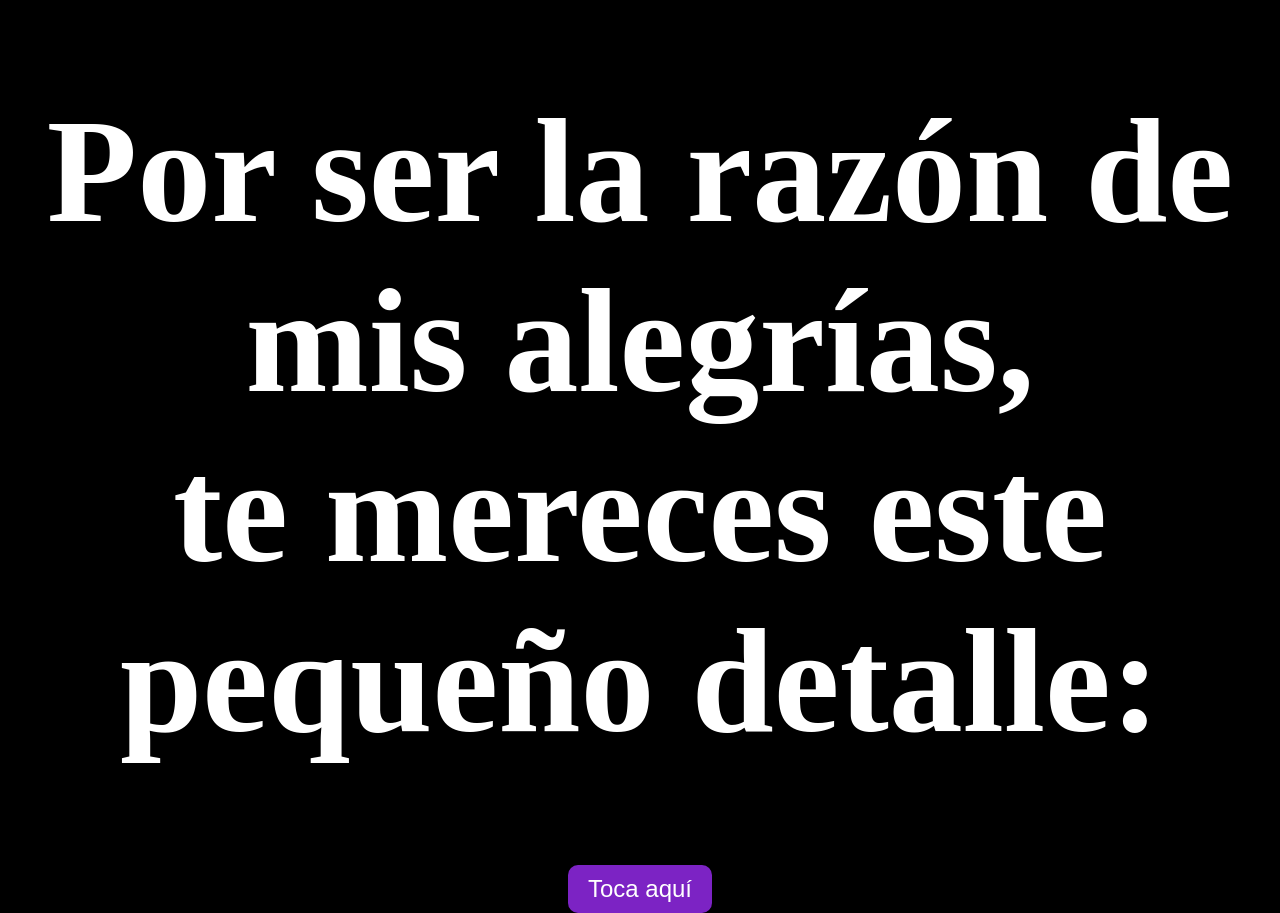
<file: Index.html>
<!DOCTYPE html>
<html lang="es">
<head>
    <meta charset="UTF-8">
    <meta name="viewport" content="width=device-width, initial-scale=1.0">
    <title>Para Mi Princesita</title>
    <link rel="stylesheet" href="Css/inicio.css">
</head>
<body>
    <h1>Por ser la razón de mis alegrías,<br>te mereces este pequeño detalle:</h1>
    <a href="Flores/flower.html"><button>Toca aquí</button></a>
</body>
</html>
</file>
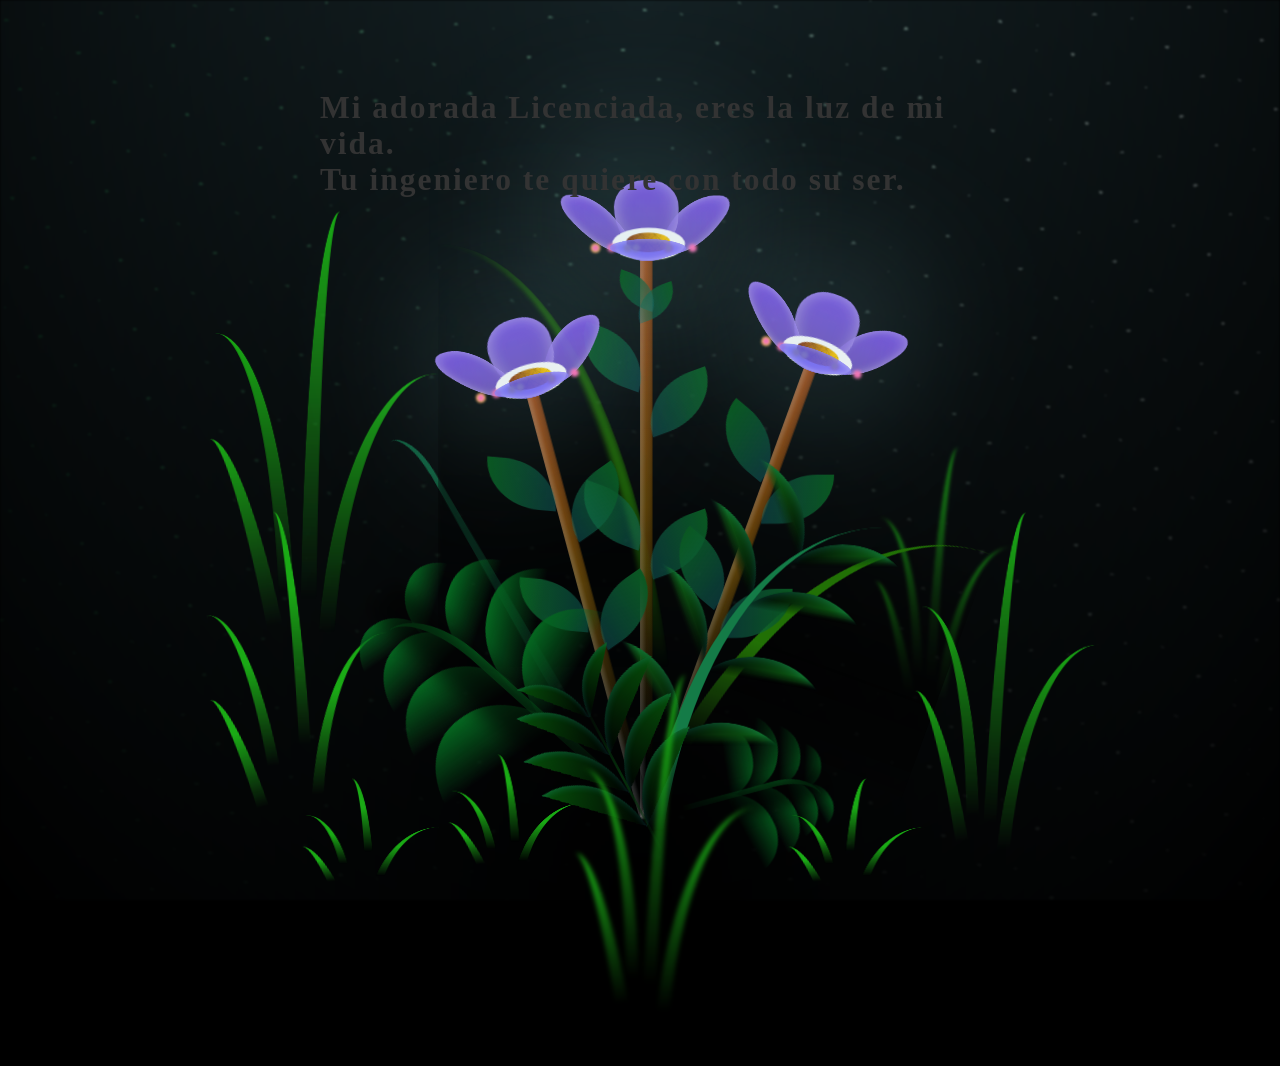
<file: Flores/flower.html>
<!DOCTYPE html>
<html lang="en">
<head>
    <meta charset="UTF-8">
    <meta name="viewport" content="width=device-width, initial-scale=1.0">
    <link rel="stylesheet" href="main.css">
    <title>Floresitas</title>
</head>
<body class="container">
    <div class="night"></div>
    <div class="flowers">
      <div class="flower flower--1">
        <div class="flower__leafs flower__leafs--1">
          <div class="flower__leaf flower__leaf--1"></div>
          <div class="flower__leaf flower__leaf--2"></div>
          <div class="flower__leaf flower__leaf--3"></div>
          <div class="flower__leaf flower__leaf--4"></div>
          <div class="flower__white-circle"></div>
  
          <div class="flower__light flower__light--1"></div>
          <div class="flower__light flower__light--2"></div>
          <div class="flower__light flower__light--3"></div>
          <div class="flower__light flower__light--4"></div>
          <div class="flower__light flower__light--5"></div>
          <div class="flower__light flower__light--6"></div>
          <div class="flower__light flower__light--7"></div>
          <div class="flower__light flower__light--8"></div>
  
        </div>
        <div class="flower__line">
          <div class="flower__line__leaf flower__line__leaf--1"></div>
          <div class="flower__line__leaf flower__line__leaf--2"></div>
          <div class="flower__line__leaf flower__line__leaf--3"></div>
          <div class="flower__line__leaf flower__line__leaf--4"></div>
          <div class="flower__line__leaf flower__line__leaf--5"></div>
          <div class="flower__line__leaf flower__line__leaf--6"></div>
        </div>
      </div>
  
      <div class="flower flower--2">
        <div class="flower__leafs flower__leafs--2">
          <div class="flower__leaf flower__leaf--1"></div>
          <div class="flower__leaf flower__leaf--2"></div>
          <div class="flower__leaf flower__leaf--3"></div>
          <div class="flower__leaf flower__leaf--4"></div>
          <div class="flower__white-circle"></div>
  
          <div class="flower__light flower__light--1"></div>
          <div class="flower__light flower__light--2"></div>
          <div class="flower__light flower__light--3"></div>
          <div class="flower__light flower__light--4"></div>
          <div class="flower__light flower__light--5"></div>
          <div class="flower__light flower__light--6"></div>
          <div class="flower__light flower__light--7"></div>
          <div class="flower__light flower__light--8"></div>
  
        </div>
        <div class="flower__line">
          <div class="flower__line__leaf flower__line__leaf--1"></div>
          <div class="flower__line__leaf flower__line__leaf--2"></div>
          <div class="flower__line__leaf flower__line__leaf--3"></div>
          <div class="flower__line__leaf flower__line__leaf--4"></div>
        </div>
      </div>
  
      <div class="flower flower--3">
        <div class="flower__leafs flower__leafs--3">
          <div class="flower__leaf flower__leaf--1"></div>
          <div class="flower__leaf flower__leaf--2"></div>
          <div class="flower__leaf flower__leaf--3"></div>
          <div class="flower__leaf flower__leaf--4"></div>
          <div class="flower__white-circle"></div>
  
          <div class="flower__light flower__light--1"></div>
          <div class="flower__light flower__light--2"></div>
          <div class="flower__light flower__light--3"></div>
          <div class="flower__light flower__light--4"></div>
          <div class="flower__light flower__light--5"></div>
          <div class="flower__light flower__light--6"></div>
          <div class="flower__light flower__light--7"></div>
          <div class="flower__light flower__light--8"></div>
  
        </div>
        <div class="flower__line">
          <div class="flower__line__leaf flower__line__leaf--1"></div>
          <div class="flower__line__leaf flower__line__leaf--2"></div>
          <div class="flower__line__leaf flower__line__leaf--3"></div>
          <div class="flower__line__leaf flower__line__leaf--4"></div>
        </div>
      </div>
  
      <div class="grow-ans" style="--d:1.2s">
        <div class="flower__g-long">
          <div class="flower__g-long__top"></div>
          <div class="flower__g-long__bottom"></div>
        </div>
      </div>
  
      <div class="growing-grass">
        <div class="flower__grass flower__grass--1">
          <div class="flower__grass--top"></div>
          <div class="flower__grass--bottom"></div>
          <div class="flower__grass__leaf flower__grass__leaf--1"></div>
          <div class="flower__grass__leaf flower__grass__leaf--2"></div>
          <div class="flower__grass__leaf flower__grass__leaf--3"></div>
          <div class="flower__grass__leaf flower__grass__leaf--4"></div>
          <div class="flower__grass__leaf flower__grass__leaf--5"></div>
          <div class="flower__grass__leaf flower__grass__leaf--6"></div>
          <div class="flower__grass__leaf flower__grass__leaf--7"></div>
          <div class="flower__grass__leaf flower__grass__leaf--8"></div>
          <div class="flower__grass__overlay"></div>
        </div>
      </div>
  
      <div class="growing-grass">
        <div class="flower__grass flower__grass--2">
          <div class="flower__grass--top"></div>
          <div class="flower__grass--bottom"></div>
          <div class="flower__grass__leaf flower__grass__leaf--1"></div>
          <div class="flower__grass__leaf flower__grass__leaf--2"></div>
          <div class="flower__grass__leaf flower__grass__leaf--3"></div>
          <div class="flower__grass__leaf flower__grass__leaf--4"></div>
          <div class="flower__grass__leaf flower__grass__leaf--5"></div>
          <div class="flower__grass__leaf flower__grass__leaf--6"></div>
          <div class="flower__grass__leaf flower__grass__leaf--7"></div>
          <div class="flower__grass__leaf flower__grass__leaf--8"></div>
          <div class="flower__grass__overlay"></div>
        </div>
      </div>
  
      <div class="grow-ans" style="--d:2.4s">
        <div class="flower__g-right flower__g-right--1">
          <div class="leaf"></div>
        </div>
      </div>
  
      <div class="grow-ans" style="--d:2.8s">
        <div class="flower__g-right flower__g-right--2">
          <div class="leaf"></div>
        </div>
      </div>
  
      <div class="grow-ans" style="--d:2.8s">
        <div class="flower__g-front">
          <div class="flower__g-front__leaf-wrapper flower__g-front__leaf-wrapper--1">
            <div class="flower__g-front__leaf"></div>
          </div>
          <div class="flower__g-front__leaf-wrapper flower__g-front__leaf-wrapper--2">
            <div class="flower__g-front__leaf"></div>
          </div>
          <div class="flower__g-front__leaf-wrapper flower__g-front__leaf-wrapper--3">
            <div class="flower__g-front__leaf"></div>
          </div>
          <div class="flower__g-front__leaf-wrapper flower__g-front__leaf-wrapper--4">
            <div class="flower__g-front__leaf"></div>
          </div>
          <div class="flower__g-front__leaf-wrapper flower__g-front__leaf-wrapper--5">
            <div class="flower__g-front__leaf"></div>
          </div>
          <div class="flower__g-front__leaf-wrapper flower__g-front__leaf-wrapper--6">
            <div class="flower__g-front__leaf"></div>
          </div>
          <div class="flower__g-front__leaf-wrapper flower__g-front__leaf-wrapper--7">
            <div class="flower__g-front__leaf"></div>
          </div>
          <div class="flower__g-front__leaf-wrapper flower__g-front__leaf-wrapper--8">
            <div class="flower__g-front__leaf"></div>
          </div>
          <div class="flower__g-front__line"></div>
        </div>
      </div>
  
      <div class="grow-ans" style="--d:3.2s">
        <div class="flower__g-fr">
          <div class="leaf"></div>
          <div class="flower__g-fr__leaf flower__g-fr__leaf--1"></div>
          <div class="flower__g-fr__leaf flower__g-fr__leaf--2"></div>
          <div class="flower__g-fr__leaf flower__g-fr__leaf--3"></div>
          <div class="flower__g-fr__leaf flower__g-fr__leaf--4"></div>
          <div class="flower__g-fr__leaf flower__g-fr__leaf--5"></div>
          <div class="flower__g-fr__leaf flower__g-fr__leaf--6"></div>
          <div class="flower__g-fr__leaf flower__g-fr__leaf--7"></div>
          <div class="flower__g-fr__leaf flower__g-fr__leaf--8"></div>
        </div>
      </div>
  
      <div class="long-g long-g--0">
        <div class="grow-ans" style="--d:3s">
          <div class="leaf leaf--0"></div>
        </div>
        <div class="grow-ans" style="--d:2.2s">
          <div class="leaf leaf--1"></div>
        </div>
        <div class="grow-ans" style="--d:3.4s">
          <div class="leaf leaf--2"></div>
        </div>
        <div class="grow-ans" style="--d:3.6s">
          <div class="leaf leaf--3"></div>
        </div>
      </div>
  
      <div class="long-g long-g--1">
        <div class="grow-ans" style="--d:3.6s">
          <div class="leaf leaf--0"></div>
        </div>
        <div class="grow-ans" style="--d:3.8s">
          <div class="leaf leaf--1"></div>
        </div>
        <div class="grow-ans" style="--d:4s">
          <div class="leaf leaf--2"></div>
        </div>
        <div class="grow-ans" style="--d:4.2s">
          <div class="leaf leaf--3"></div>
        </div>
      </div>
  
      <div class="long-g long-g--2">
        <div class="grow-ans" style="--d:4s">
          <div class="leaf leaf--0"></div>
        </div>
        <div class="grow-ans" style="--d:4.2s">
          <div class="leaf leaf--1"></div>
        </div>
        <div class="grow-ans" style="--d:4.4s">
          <div class="leaf leaf--2"></div>
        </div>
        <div class="grow-ans" style="--d:4.6s">
          <div class="leaf leaf--3"></div>
        </div>
      </div>
  
      <div class="long-g long-g--3">
        <div class="grow-ans" style="--d:4s">
          <div class="leaf leaf--0"></div>
        </div>
        <div class="grow-ans" style="--d:4.2s">
          <div class="leaf leaf--1"></div>
        </div>
        <div class="grow-ans" style="--d:3s">
          <div class="leaf leaf--2"></div>
        </div>
        <div class="grow-ans" style="--d:3.6s">
          <div class="leaf leaf--3"></div>
        </div>
      </div>
  
      <div class="long-g long-g--4">
        <div class="grow-ans" style="--d:4s">
          <div class="leaf leaf--0"></div>
        </div>
        <div class="grow-ans" style="--d:4.2s">
          <div class="leaf leaf--1"></div>
        </div>
        <div class="grow-ans" style="--d:3s">
          <div class="leaf leaf--2"></div>
        </div>
        <div class="grow-ans" style="--d:3.6s">
          <div class="leaf leaf--3"></div>
        </div>
      </div>
  
      <div class="long-g long-g--5">
        <div class="grow-ans" style="--d:4s">
          <div class="leaf leaf--0"></div>
        </div>
        <div class="grow-ans" style="--d:4.2s">
          <div class="leaf leaf--1"></div>
        </div>
        <div class="grow-ans" style="--d:3s">
          <div class="leaf leaf--2"></div>
        </div>
        <div class="grow-ans" style="--d:3.6s">
          <div class="leaf leaf--3"></div>
        </div>
      </div>
  
      <div class="long-g long-g--6">
        <div class="grow-ans" style="--d:4.2s">
          <div class="leaf leaf--0"></div>
        </div>
        <div class="grow-ans" style="--d:4.4s">
          <div class="leaf leaf--1"></div>
        </div>
        <div class="grow-ans" style="--d:4.6s">
          <div class="leaf leaf--2"></div>
        </div>
        <div class="grow-ans" style="--d:4.8s">
          <div class="leaf leaf--3"></div>
        </div>
      </div>
  
      <div class="long-g long-g--7">
        <div class="grow-ans" style="--d:3s">
          <div class="leaf leaf--0"></div>
        </div>
        <div class="grow-ans" style="--d:3.2s">
          <div class="leaf leaf--1"></div>
        </div>
        <div class="grow-ans" style="--d:3.5s">
          <div class="leaf leaf--2"></div>
        </div>
        <div class="grow-ans" style="--d:3.6s">
          <div class="leaf leaf--3"></div>
        </div>
      </div>
    </div>
    <div class="texto-animated">Mi adorada Licenciada, eres la luz de mi vida. <br>   Tu ingeniero te quiere con todo su ser.</div>

    <script src="main.js"></script>
  </body>
</html>
</file>
<file: Css/inicio.css>
body {
    background-color: black;
    display: flex;
    flex-direction: column;
    align-items: center;
    justify-content: center;
    height: 100vh;
    margin: 0;
    width: 100%;
}

h1 {
    color: white;
    font-size: 148px;
    text-align: center;
}

button {
    background-color: rgb(124, 35, 196);
    color: white;
    border: none;
    border-radius: 10px;
    padding: 10px 20px;
    font-size: 24px;
    cursor: pointer;
}
</file>
<file: Flores/main.css>
*,
*::after,
*::before {
  padding: 0;
  margin: 0;
  box-sizing: border-box;
}

:root {
  --dark-color: #000;
}

body {
  display: flex;
  align-items: flex-end;
  justify-content: center;
  min-height: 100vh;
  background-color: var(--dark-color);
  overflow: hidden;
  perspective: 1000px;
}

.night {
  position: fixed;
  left: 50%;
  top: 0;
  transform: translateX(-50%);
  width: 100%;
  height: 100%;
  filter: blur(0.1vmin);
  background-image: radial-gradient(ellipse at top, transparent 0%, var(--dark-color)), radial-gradient(ellipse at bottom, var(--dark-color), rgba(145, 233, 255, 0.2)), repeating-linear-gradient(220deg, rgb(0, 0, 0) 0px, rgb(0, 0, 0) 19px, transparent 19px, transparent 22px), repeating-linear-gradient(189deg, rgb(0, 0, 0) 0px, rgb(0, 0, 0) 19px, transparent 19px, transparent 22px), repeating-linear-gradient(148deg, rgb(0, 0, 0) 0px, rgb(0, 0, 0) 19px, transparent 19px, transparent 22px), linear-gradient(90deg, rgb(7, 107, 42), rgb(240, 240, 240));
}

.flowers {
  position: relative;
  transform: scale(0.9);
}

.flower {
  position: absolute;
  bottom: 10vmin;
  transform-origin: bottom center;
  z-index: 10;
  --fl-speed: 0.3s;
}
.flower--1 {
  -webkit-animation: moving-flower-1 4s linear infinite;
          animation: moving-flower-1 4s linear infinite;
}
.flower--1 .flower__line {
  height: 70vmin;
  -webkit-animation-delay: 0.3s;
          animation-delay: 0.3s;
}
.flower--1 .flower__line__leaf--1 {
  -webkit-animation: blooming-leaf-right var(--fl-speed) 1.6s backwards;
          animation: blooming-leaf-right var(--fl-speed) 1.6s backwards;
}
.flower--1 .flower__line__leaf--2 {
  -webkit-animation: blooming-leaf-right var(--fl-speed) 1.4s backwards;
          animation: blooming-leaf-right var(--fl-speed) 1.4s backwards;
}
.flower--1 .flower__line__leaf--3 {
  -webkit-animation: blooming-leaf-left var(--fl-speed) 1.2s backwards;
          animation: blooming-leaf-left var(--fl-speed) 1.2s backwards;
}
.flower--1 .flower__line__leaf--4 {
  -webkit-animation: blooming-leaf-left var(--fl-speed) 1s backwards;
          animation: blooming-leaf-left var(--fl-speed) 1s backwards;
}
.flower--1 .flower__line__leaf--5 {
  -webkit-animation: blooming-leaf-right var(--fl-speed) 1.8s backwards;
          animation: blooming-leaf-right var(--fl-speed) 1.8s backwards;
}
.flower--1 .flower__line__leaf--6 {
  -webkit-animation: blooming-leaf-left var(--fl-speed) 2s backwards;
          animation: blooming-leaf-left var(--fl-speed) 2s backwards;
}
.flower--2 {
  left: 50%;
  transform: rotate(20deg);
  -webkit-animation: moving-flower-2 4s linear infinite;
          animation: moving-flower-2 4s linear infinite;
}
.flower--2 .flower__line {
  height: 60vmin;
  -webkit-animation-delay: 0.6s;
          animation-delay: 0.6s;
}
.flower--2 .flower__line__leaf--1 {
  -webkit-animation: blooming-leaf-right var(--fl-speed) 1.9s backwards;
          animation: blooming-leaf-right var(--fl-speed) 1.9s backwards;
}
.flower--2 .flower__line__leaf--2 {
  -webkit-animation: blooming-leaf-right var(--fl-speed) 1.7s backwards;
          animation: blooming-leaf-right var(--fl-speed) 1.7s backwards;
}
.flower--2 .flower__line__leaf--3 {
  -webkit-animation: blooming-leaf-left var(--fl-speed) 1.5s backwards;
          animation: blooming-leaf-left var(--fl-speed) 1.5s backwards;
}
.flower--2 .flower__line__leaf--4 {
  -webkit-animation: blooming-leaf-left var(--fl-speed) 1.3s backwards;
          animation: blooming-leaf-left var(--fl-speed) 1.3s backwards;
}
.flower--3 {
  left: 50%;
  transform: rotate(-15deg);
  -webkit-animation: moving-flower-3 4s linear infinite;
          animation: moving-flower-3 4s linear infinite;
}
.flower--3 .flower__line {
  -webkit-animation-delay: 0.9s;
          animation-delay: 0.9s;
}
.flower--3 .flower__line__leaf--1 {
  -webkit-animation: blooming-leaf-right var(--fl-speed) 2.5s backwards;
          animation: blooming-leaf-right var(--fl-speed) 2.5s backwards;
}
.flower--3 .flower__line__leaf--2 {
  -webkit-animation: blooming-leaf-right var(--fl-speed) 2.3s backwards;
          animation: blooming-leaf-right var(--fl-speed) 2.3s backwards;
}
.flower--3 .flower__line__leaf--3 {
  -webkit-animation: blooming-leaf-left var(--fl-speed) 2.1s backwards;
          animation: blooming-leaf-left var(--fl-speed) 2.1s backwards;
}
.flower--3 .flower__line__leaf--4 {
  -webkit-animation: blooming-leaf-left var(--fl-speed) 1.9s backwards;
          animation: blooming-leaf-left var(--fl-speed) 1.9s backwards;
}
.flower__leafs {
  position: relative;
  -webkit-animation: blooming-flower 2s backwards;
          animation: blooming-flower 2s backwards;
}
.flower__leafs--1 {
  -webkit-animation-delay: 1.1s;
          animation-delay: 1.1s;
}
.flower__leafs--2 {
  -webkit-animation-delay: 1.4s;
          animation-delay: 1.4s;
}
.flower__leafs--3 {
  -webkit-animation-delay: 1.7s;
          animation-delay: 1.7s;
}
.flower__leafs::after {
  content: "";
  position: absolute;
  left: 0;
  top: 0;
  transform: translate(-50%, -100%);
  width: 8vmin;
  height: 8vmin;
  background-color: #9ff5ff;
  filter: blur(10vmin);
}
.flower__leaf {
  position: absolute;
  bottom: 0;
  left: 50%;
  width: 8vmin;
  height: 11vmin;
  border-radius: 51% 49% 47% 53%/44% 45% 55% 69%;
  background-color: #512894;
  background-image: linear-gradient(to top, #7458c0, #7c52ee);
  transform-origin: bottom center;
  opacity: 0.9;
  box-shadow: inset 0 0 2vmin rgba(255, 255, 255, 0.5);
}
.flower__leaf--1 {
  transform: translate(-10%, 1%) rotateY(40deg) rotateX(-50deg);
}
.flower__leaf--2 {
  transform: translate(-50%, -4%) rotateX(40deg);
}
.flower__leaf--3 {
  transform: translate(-90%, 0%) rotateY(45deg) rotateX(50deg);
}
.flower__leaf--4 {
  width: 8vmin;
  height: 8vmin;
  transform-origin: bottom left;
  border-radius: 4vmin 10vmin 4vmin 4vmin;
  transform: translate(0%, 18%) rotateX(70deg) rotate(-43deg);
  background-image: linear-gradient(to top, #6252ee, #5552ee);
  z-index: 1;
  opacity: 0.8;
}
.flower__white-circle {
  position: absolute;
  left: -3.5vmin;
  top: -3vmin;
  width: 9vmin;
  height: 4vmin;
  border-radius: 50%;
  background-color: #f0f0f0;
}
.flower__white-circle::after {
  content: "";
  position: absolute;
  left: 50%;
  top: 45%;
  transform: translate(-50%, -50%);
  width: 60%;
  height: 60%;
  border-radius: inherit;
  background-image: repeating-linear-gradient(135deg, rgba(0, 0, 0, 0.03) 0px, rgba(0, 0, 0, 0.03) 1px, transparent 1px, transparent 12px), repeating-linear-gradient(45deg, rgba(0, 0, 0, 0.03) 0px, rgba(0, 0, 0, 0.03) 1px, transparent 1px, transparent 12px), repeating-linear-gradient(67.5deg, rgba(0, 0, 0, 0.03) 0px, rgba(0, 0, 0, 0.03) 1px, transparent 1px, transparent 12px), repeating-linear-gradient(135deg, rgba(0, 0, 0, 0.03) 0px, rgba(0, 0, 0, 0.03) 1px, transparent 1px, transparent 12px), repeating-linear-gradient(45deg, rgba(0, 0, 0, 0.03) 0px, rgba(0, 0, 0, 0.03) 1px, transparent 1px, transparent 12px), repeating-linear-gradient(112.5deg, rgba(0, 0, 0, 0.03) 0px, rgba(0, 0, 0, 0.03) 1px, transparent 1px, transparent 12px), repeating-linear-gradient(112.5deg, rgba(0, 0, 0, 0.03) 0px, rgba(0, 0, 0, 0.03) 1px, transparent 1px, transparent 12px), repeating-linear-gradient(45deg, rgba(0, 0, 0, 0.03) 0px, rgba(0, 0, 0, 0.03) 1px, transparent 1px, transparent 12px), repeating-linear-gradient(22.5deg, rgba(0, 0, 0, 0.03) 0px, rgba(0, 0, 0, 0.03) 1px, transparent 1px, transparent 12px), repeating-linear-gradient(45deg, rgba(0, 0, 0, 0.03) 0px, rgba(0, 0, 0, 0.03) 1px, transparent 1px, transparent 12px), repeating-linear-gradient(22.5deg, rgba(0, 0, 0, 0.03) 0px, rgba(0, 0, 0, 0.03) 1px, transparent 1px, transparent 12px), repeating-linear-gradient(135deg, rgba(0, 0, 0, 0.03) 0px, rgba(0, 0, 0, 0.03) 1px, transparent 1px, transparent 12px), repeating-linear-gradient(157.5deg, rgba(0, 0, 0, 0.03) 0px, rgba(0, 0, 0, 0.03) 1px, transparent 1px, transparent 12px), repeating-linear-gradient(67.5deg, rgba(0, 0, 0, 0.03) 0px, rgba(0, 0, 0, 0.03) 1px, transparent 1px, transparent 12px), repeating-linear-gradient(67.5deg, rgba(0, 0, 0, 0.03) 0px, rgba(0, 0, 0, 0.03) 1px, transparent 1px, transparent 12px), linear-gradient(90deg, rgb(127, 47, 21), rgb(255, 206, 0));
}
.flower__line {
  height: 55vmin;
  width: 1.5vmin;
  background-image: linear-gradient(to left, rgba(0, 0, 0, 0.2), transparent, rgba(255, 255, 255, 0.2)), linear-gradient(to top, transparent 10%, #583e08, #944415);
  box-shadow: inset 0 0 2px rgba(0, 0, 0, 0.5);
  -webkit-animation: grow-flower-tree 4s backwards;
          animation: grow-flower-tree 4s backwards;
}
.flower__line__leaf {
  --w: 7vmin;
  --h: calc(var(--w) + 2vmin);
  position: absolute;
  top: 20%;
  left: 90%;
  width: var(--w);
  height: var(--h);
  border-top-right-radius: var(--h);
  border-bottom-left-radius: var(--h);
  background-image: linear-gradient(to top, rgba(20, 117, 122, 0.4), #095721);
}
.flower__line__leaf--1 {
  transform: rotate(70deg) rotateY(30deg);
}
.flower__line__leaf--2 {
  top: 45%;
  transform: rotate(70deg) rotateY(30deg);
}
.flower__line__leaf--3, .flower__line__leaf--4, .flower__line__leaf--6 {
  border-top-right-radius: 0;
  border-bottom-left-radius: 0;
  border-top-left-radius: var(--h);
  border-bottom-right-radius: var(--h);
  left: -460%;
  top: 12%;
  transform: rotate(-70deg) rotateY(30deg);
}
.flower__line__leaf--4 {
  top: 40%;
}
.flower__line__leaf--5 {
  top: 0;
  transform-origin: left;
  transform: rotate(70deg) rotateY(30deg) scale(0.6);
}
.flower__line__leaf--6 {
  top: -2%;
  left: -450%;
  transform-origin: right;
  transform: rotate(-70deg) rotateY(30deg) scale(0.6);
}
.flower__light {
  position: absolute;
  bottom: 0vmin;
  width: 1vmin;
  height: 1vmin;
  background-color: rgb(255, 251, 0);
  border-radius: 50%;
  filter: blur(0.2vmin);
  -webkit-animation: light-ans 4s linear infinite backwards;
          animation: light-ans 4s linear infinite backwards;
}
.flower__light:nth-child(odd) {
  background-color: #f76baf;
}
.flower__light--1 {
  left: -2vmin;
  -webkit-animation-delay: 1s;
          animation-delay: 1s;
}
.flower__light--2 {
  left: 3vmin;
  -webkit-animation-delay: 0.5s;
          animation-delay: 0.5s;
}
.flower__light--3 {
  left: -6vmin;
  -webkit-animation-delay: 0.3s;
          animation-delay: 0.3s;
}
.flower__light--4 {
  left: 6vmin;
  -webkit-animation-delay: 0.9s;
          animation-delay: 0.9s;
}
.flower__light--5 {
  left: -1vmin;
  -webkit-animation-delay: 1.5s;
          animation-delay: 1.5s;
}
.flower__light--6 {
  left: -4vmin;
  -webkit-animation-delay: 3s;
          animation-delay: 3s;
}
.flower__light--7 {
  left: 3vmin;
  -webkit-animation-delay: 2s;
          animation-delay: 2s;
}
.flower__light--8 {
  left: -6vmin;
  -webkit-animation-delay: 3.5s;
          animation-delay: 3.5s;
}
.flower__grass {
  --c: #04661f;
  --line-w: 1.5vmin;
  position: absolute;
  bottom: 12vmin;
  left: -7vmin;
  display: flex;
  flex-direction: column;
  align-items: flex-end;
  z-index: 20;
  transform-origin: bottom center;
  transform: rotate(-48deg) rotateY(40deg);
}
.flower__grass--1 {
  -webkit-animation: moving-grass 2s linear infinite;
          animation: moving-grass 2s linear infinite;
}
.flower__grass--2 {
  left: 2vmin;
  bottom: 10vmin;
  transform: scale(0.5) rotate(75deg) rotateX(10deg) rotateY(-200deg);
  opacity: 0.8;
  z-index: 0;
  -webkit-animation: moving-grass--2 1.5s linear infinite;
          animation: moving-grass--2 1.5s linear infinite;
}
.flower__grass--top {
  width: 7vmin;
  height: 10vmin;
  border-top-right-radius: 100%;
  border-right: var(--line-w) solid var(--c);
  transform-origin: bottom center;
  transform: rotate(-2deg);
}
.flower__grass--bottom {
  margin-top: -2px;
  width: var(--line-w);
  height: 25vmin;
  background-image: linear-gradient(to top, transparent, var(--c));
}
.flower__grass__leaf {
  --size: 10vmin;
  position: absolute;
  width: calc(var(--size) * 2.1);
  height: var(--size);
  border-top-left-radius: var(--size);
  border-top-right-radius: var(--size);
  background-image: linear-gradient(to top, transparent, transparent 30%, var(--c));
  z-index: 100;
}
.flower__grass__leaf--1 {
  top: -6%;
  left: 30%;
  --size: 6vmin;
  transform: rotate(-20deg);
  -webkit-animation: growing-grass-ans--1 2s 2.6s backwards;
          animation: growing-grass-ans--1 2s 2.6s backwards;
}
@-webkit-keyframes growing-grass-ans--1 {
  0% {
    transform-origin: bottom left;
    transform: rotate(-20deg) scale(0);
  }
}
@keyframes growing-grass-ans--1 {
  0% {
    transform-origin: bottom left;
    transform: rotate(-20deg) scale(0);
  }
}
.flower__grass__leaf--2 {
  top: -5%;
  left: -110%;
  --size: 6vmin;
  transform: rotate(10deg);
  -webkit-animation: growing-grass-ans--2 2s 2.4s linear backwards;
          animation: growing-grass-ans--2 2s 2.4s linear backwards;
}
@-webkit-keyframes growing-grass-ans--2 {
  0% {
    transform-origin: bottom right;
    transform: rotate(10deg) scale(0);
  }
}
@keyframes growing-grass-ans--2 {
  0% {
    transform-origin: bottom right;
    transform: rotate(10deg) scale(0);
  }
}
.flower__grass__leaf--3 {
  top: 5%;
  left: 60%;
  --size: 8vmin;
  transform: rotate(-18deg) rotateX(-20deg);
  -webkit-animation: growing-grass-ans--3 2s 2.2s linear backwards;
          animation: growing-grass-ans--3 2s 2.2s linear backwards;
}
@-webkit-keyframes growing-grass-ans--3 {
  0% {
    transform-origin: bottom left;
    transform: rotate(-18deg) rotateX(-20deg) scale(0);
  }
}
@keyframes growing-grass-ans--3 {
  0% {
    transform-origin: bottom left;
    transform: rotate(-18deg) rotateX(-20deg) scale(0);
  }
}
.flower__grass__leaf--4 {
  top: 6%;
  left: -135%;
  --size: 8vmin;
  transform: rotate(2deg);
  -webkit-animation: growing-grass-ans--4 2s 2s linear backwards;
          animation: growing-grass-ans--4 2s 2s linear backwards;
}
@-webkit-keyframes growing-grass-ans--4 {
  0% {
    transform-origin: bottom right;
    transform: rotate(2deg) scale(0);
  }
}
@keyframes growing-grass-ans--4 {
  0% {
    transform-origin: bottom right;
    transform: rotate(2deg) scale(0);
  }
}
.flower__grass__leaf--5 {
  top: 20%;
  left: 60%;
  --size: 10vmin;
  transform: rotate(-24deg) rotateX(-20deg);
  -webkit-animation: growing-grass-ans--5 2s 1.8s linear backwards;
          animation: growing-grass-ans--5 2s 1.8s linear backwards;
}
@-webkit-keyframes growing-grass-ans--5 {
  0% {
    transform-origin: bottom left;
    transform: rotate(-24deg) rotateX(-20deg) scale(0);
  }
}
@keyframes growing-grass-ans--5 {
  0% {
    transform-origin: bottom left;
    transform: rotate(-24deg) rotateX(-20deg) scale(0);
  }
}
.flower__grass__leaf--6 {
  top: 22%;
  left: -180%;
  --size: 10vmin;
  transform: rotate(10deg);
  -webkit-animation: growing-grass-ans--6 2s 1.6s linear backwards;
          animation: growing-grass-ans--6 2s 1.6s linear backwards;
}
@-webkit-keyframes growing-grass-ans--6 {
  0% {
    transform-origin: bottom right;
    transform: rotate(10deg) scale(0);
  }
}
@keyframes growing-grass-ans--6 {
  0% {
    transform-origin: bottom right;
    transform: rotate(10deg) scale(0);
  }
}
.flower__grass__leaf--7 {
  top: 39%;
  left: 70%;
  --size: 10vmin;
  transform: rotate(-10deg);
  -webkit-animation: growing-grass-ans--7 2s 1.4s linear backwards;
          animation: growing-grass-ans--7 2s 1.4s linear backwards;
}
@-webkit-keyframes growing-grass-ans--7 {
  0% {
    transform-origin: bottom left;
    transform: rotate(-10deg) scale(0);
  }
}
@keyframes growing-grass-ans--7 {
  0% {
    transform-origin: bottom left;
    transform: rotate(-10deg) scale(0);
  }
}
.flower__grass__leaf--8 {
  top: 40%;
  left: -215%;
  --size: 11vmin;
  transform: rotate(10deg);
  -webkit-animation: growing-grass-ans--8 2s 1.2s linear backwards;
          animation: growing-grass-ans--8 2s 1.2s linear backwards;
}
@-webkit-keyframes growing-grass-ans--8 {
  0% {
    transform-origin: bottom right;
    transform: rotate(10deg) scale(0);
  }
}
@keyframes growing-grass-ans--8 {
  0% {
    transform-origin: bottom right;
    transform: rotate(10deg) scale(0);
  }
}
.flower__grass__overlay {
  position: absolute;
  top: -10%;
  right: 0%;
  width: 100%;
  height: 100%;
  background-color: rgba(0, 0, 0, 0.6);
  filter: blur(1.5vmin);
  z-index: 100;
}
.flower__g-long {
  --w: 2vmin;
  --h: 6vmin;
  --c: #0e5b3c;
  position: absolute;
  bottom: 10vmin;
  left: -3vmin;
  transform-origin: bottom center;
  transform: rotate(-30deg) rotateY(-20deg);
  display: flex;
  flex-direction: column;
  align-items: flex-end;
  -webkit-animation: flower-g-long-ans 3s linear infinite;
          animation: flower-g-long-ans 3s linear infinite;
}
@-webkit-keyframes flower-g-long-ans {
  0%, 100% {
    transform: rotate(-30deg) rotateY(-20deg);
  }
  50% {
    transform: rotate(-32deg) rotateY(-20deg);
  }
}
@keyframes flower-g-long-ans {
  0%, 100% {
    transform: rotate(-30deg) rotateY(-20deg);
  }
  50% {
    transform: rotate(-32deg) rotateY(-20deg);
  }
}
.flower__g-long__top {
  top: calc(var(--h) * -1);
  width: calc(var(--w) + 1vmin);
  height: var(--h);
  border-top-right-radius: 100%;
  border-right: 0.7vmin solid var(--c);
  transform: translate(-0.7vmin, 1vmin);
}
.flower__g-long__bottom {
  width: var(--w);
  height: 50vmin;
  transform-origin: bottom center;
  background-image: linear-gradient(to top, transparent 30%, var(--c));
  box-shadow: inset 0 0 2px rgba(0, 0, 0, 0.5);
  -webkit-clip-path: polygon(35% 0, 65% 1%, 100% 100%, 0% 100%);
          clip-path: polygon(35% 0, 65% 1%, 100% 100%, 0% 100%);
}
.flower__g-right {
  position: absolute;
  bottom: 6vmin;
  left: -2vmin;
  transform-origin: bottom left;
  transform: rotate(20deg);
}
.flower__g-right .leaf {
  width: 30vmin;
  height: 50vmin;
  border-top-left-radius: 100%;
  border-left: 2vmin solid #217005;
  background-image: linear-gradient(to bottom, transparent, var(--dark-color) 60%);
  -webkit-mask-image: linear-gradient(to top, transparent 30%, #24803e 60%);
}
.flower__g-right--1 {
  -webkit-animation: flower-g-right-ans 2.5s linear infinite;
          animation: flower-g-right-ans 2.5s linear infinite;
}
.flower__g-right--2 {
  left: 5vmin;
  transform: rotateY(-180deg);
  -webkit-animation: flower-g-right-ans--2 3s linear infinite;
          animation: flower-g-right-ans--2 3s linear infinite;
}
.flower__g-right--2 .leaf {
  height: 75vmin;
  filter: blur(0.3vmin);
  opacity: 0.8;
}
@-webkit-keyframes flower-g-right-ans {
  0%, 100% {
    transform: rotate(20deg);
  }
  50% {
    transform: rotate(24deg) rotateX(-20deg);
  }
}
@keyframes flower-g-right-ans {
  0%, 100% {
    transform: rotate(20deg);
  }
  50% {
    transform: rotate(24deg) rotateX(-20deg);
  }
}
@-webkit-keyframes flower-g-right-ans--2 {
  0%, 100% {
    transform: rotateY(-180deg) rotate(0deg) rotateX(-20deg);
  }
  50% {
    transform: rotateY(-180deg) rotate(6deg) rotateX(-20deg);
  }
}
@keyframes flower-g-right-ans--2 {
  0%, 100% {
    transform: rotateY(-180deg) rotate(0deg) rotateX(-20deg);
  }
  50% {
    transform: rotateY(-180deg) rotate(6deg) rotateX(-20deg);
  }
}
.flower__g-front {
  position: absolute;
  bottom: 6vmin;
  left: 2.5vmin;
  z-index: 100;
  transform-origin: bottom center;
  transform: rotate(-28deg) rotateY(30deg) scale(1.04);
  -webkit-animation: flower__g-front-ans 2s linear infinite;
          animation: flower__g-front-ans 2s linear infinite;
}
@-webkit-keyframes flower__g-front-ans {
  0%, 100% {
    transform: rotate(-28deg) rotateY(30deg) scale(1.04);
  }
  50% {
    transform: rotate(-35deg) rotateY(40deg) scale(1.04);
  }
}
@keyframes flower__g-front-ans {
  0%, 100% {
    transform: rotate(-28deg) rotateY(30deg) scale(1.04);
  }
  50% {
    transform: rotate(-35deg) rotateY(40deg) scale(1.04);
  }
}
.flower__g-front__line {
  width: 0.3vmin;
  height: 20vmin;
  background-image: linear-gradient(to top, transparent, #042e0b, transparent 100%);
  position: relative;
}
.flower__g-front__leaf-wrapper {
  position: absolute;
  top: 0;
  left: 0;
  transform-origin: bottom left;
  transform: rotate(10deg);
}
.flower__g-front__leaf-wrapper:nth-child(even) {
  left: 0vmin;
  transform: rotateY(-180deg) rotate(5deg);
  -webkit-animation: flower__g-front__leaf-left-ans 1s ease-in backwards;
          animation: flower__g-front__leaf-left-ans 1s ease-in backwards;
}
.flower__g-front__leaf-wrapper:nth-child(odd) {
  -webkit-animation: flower__g-front__leaf-ans 1s ease-in backwards;
          animation: flower__g-front__leaf-ans 1s ease-in backwards;
}
.flower__g-front__leaf-wrapper--1 {
  top: -8vmin;
  transform: scale(0.7);
  -webkit-animation: flower__g-front__leaf-ans 1s 5.5s ease-in backwards !important;
          animation: flower__g-front__leaf-ans 1s 5.5s ease-in backwards !important;
}
.flower__g-front__leaf-wrapper--2 {
  top: -8vmin;
  transform: rotateY(-180deg) scale(0.7) !important;
  -webkit-animation: flower__g-front__leaf-left-ans-2 1s 4.6s ease-in backwards !important;
          animation: flower__g-front__leaf-left-ans-2 1s 4.6s ease-in backwards !important;
}
.flower__g-front__leaf-wrapper--3 {
  top: -3vmin;
  -webkit-animation: flower__g-front__leaf-ans 1s 4.6s ease-in backwards;
          animation: flower__g-front__leaf-ans 1s 4.6s ease-in backwards;
}
.flower__g-front__leaf-wrapper--4 {
  top: -3vmin;
  transform: rotateY(-180deg) scale(0.9) !important;
  -webkit-animation: flower__g-front__leaf-left-ans-2 1s 4.6s ease-in backwards !important;
          animation: flower__g-front__leaf-left-ans-2 1s 4.6s ease-in backwards !important;
}
@-webkit-keyframes flower__g-front__leaf-left-ans-2 {
  0% {
    transform: rotateY(-180deg) scale(0);
  }
}
@keyframes flower__g-front__leaf-left-ans-2 {
  0% {
    transform: rotateY(-180deg) scale(0);
  }
}
.flower__g-front__leaf-wrapper--5, .flower__g-front__leaf-wrapper--6 {
  top: 2vmin;
}
.flower__g-front__leaf-wrapper--7, .flower__g-front__leaf-wrapper--8 {
  top: 6.5vmin;
}
.flower__g-front__leaf-wrapper--2 {
  -webkit-animation-delay: 5.2s !important;
          animation-delay: 5.2s !important;
}
.flower__g-front__leaf-wrapper--3 {
  -webkit-animation-delay: 4.9s !important;
          animation-delay: 4.9s !important;
}
.flower__g-front__leaf-wrapper--5 {
  -webkit-animation-delay: 4.3s !important;
          animation-delay: 4.3s !important;
}
.flower__g-front__leaf-wrapper--6 {
  -webkit-animation-delay: 4.1s !important;
          animation-delay: 4.1s !important;
}
.flower__g-front__leaf-wrapper--7 {
  -webkit-animation-delay: 3.8s !important;
          animation-delay: 3.8s !important;
}
.flower__g-front__leaf-wrapper--8 {
  -webkit-animation-delay: 3.5s !important;
          animation-delay: 3.5s !important;
}
@-webkit-keyframes flower__g-front__leaf-ans {
  0% {
    transform: rotate(10deg) scale(0);
  }
}
@keyframes flower__g-front__leaf-ans {
  0% {
    transform: rotate(10deg) scale(0);
  }
}
@-webkit-keyframes flower__g-front__leaf-left-ans {
  0% {
    transform: rotateY(-180deg) rotate(5deg) scale(0);
  }
}
@keyframes flower__g-front__leaf-left-ans {
  0% {
    transform: rotateY(-180deg) rotate(5deg) scale(0);
  }
}
.flower__g-front__leaf {
  width: 10vmin;
  height: 10vmin;
  border-radius: 100% 0% 0% 100%/100% 100% 0% 0%;
  box-shadow: inset 0 2px 1vmin hsla(184deg, 97%, 58%, 0.2);
  background-image: linear-gradient(to bottom left, transparent, var(--dark-color)), linear-gradient(to bottom right, #064f0a 50%, transparent 50%, transparent);
  -webkit-mask-image: linear-gradient(to bottom right, #097149 50%, transparent 50%, transparent);
  mask-image: linear-gradient(to bottom right, #0e8723 50%, transparent 50%, transparent);
}
.flower__g-fr {
  position: absolute;
  bottom: -4vmin;
  left: vmin;
  transform-origin: bottom left;
  z-index: 10;
  -webkit-animation: flower__g-fr-ans 2s linear infinite;
          animation: flower__g-fr-ans 2s linear infinite;
}
@-webkit-keyframes flower__g-fr-ans {
  0%, 100% {
    transform: rotate(2deg);
  }
  50% {
    transform: rotate(4deg);
  }
}
@keyframes flower__g-fr-ans {
  0%, 100% {
    transform: rotate(2deg);
  }
  50% {
    transform: rotate(4deg);
  }
}
.flower__g-fr .leaf {
  width: 30vmin;
  height: 50vmin;
  border-top-left-radius: 100%;
  border-left: 2vmin solid #147b47;
  -webkit-mask-image: linear-gradient(to top, transparent 25%, #0e4e2a 50%);
  position: relative;
  z-index: 1;
}
.flower__g-fr__leaf {
  position: absolute;
  top: 0;
  left: 0;
  width: 10vmin;
  height: 10vmin;
  border-radius: 100% 0% 0% 100%/100% 100% 0% 0%;
  box-shadow: inset 0 2px 1vmin hsla(184deg, 97%, 58%, 0.2);
  background-image: linear-gradient(to bottom left, transparent, var(--dark-color) 98%), linear-gradient(to bottom right, #106e18 45%, transparent 50%, transparent);
  -webkit-mask-image: linear-gradient(135deg, #175f22 40%, transparent 50%, transparent);
}
.flower__g-fr__leaf--1 {
  left: 20vmin;
  transform: rotate(45deg);
  -webkit-animation: flower__g-fr-leaft-ans-1 0.5s 5.2s linear backwards;
          animation: flower__g-fr-leaft-ans-1 0.5s 5.2s linear backwards;
}
@-webkit-keyframes flower__g-fr-leaft-ans-1 {
  0% {
    transform-origin: left;
    transform: rotate(45deg) scale(0);
  }
}
@keyframes flower__g-fr-leaft-ans-1 {
  0% {
    transform-origin: left;
    transform: rotate(45deg) scale(0);
  }
}
.flower__g-fr__leaf--2 {
  left: 12vmin;
  top: -7vmin;
  transform: rotate(25deg) rotateY(-180deg);
  -webkit-animation: flower__g-fr-leaft-ans-6 0.5s 5s linear backwards;
          animation: flower__g-fr-leaft-ans-6 0.5s 5s linear backwards;
}
.flower__g-fr__leaf--3 {
  left: 15vmin;
  top: 6vmin;
  transform: rotate(55deg);
  -webkit-animation: flower__g-fr-leaft-ans-5 0.5s 4.8s linear backwards;
          animation: flower__g-fr-leaft-ans-5 0.5s 4.8s linear backwards;
}
.flower__g-fr__leaf--4 {
  left: 6vmin;
  top: -2vmin;
  transform: rotate(25deg) rotateY(-180deg);
  -webkit-animation: flower__g-fr-leaft-ans-6 0.5s 4.6s linear backwards;
          animation: flower__g-fr-leaft-ans-6 0.5s 4.6s linear backwards;
}
.flower__g-fr__leaf--5 {
  left: 10vmin;
  top: 14vmin;
  transform: rotate(55deg);
  -webkit-animation: flower__g-fr-leaft-ans-5 0.5s 4.4s linear backwards;
          animation: flower__g-fr-leaft-ans-5 0.5s 4.4s linear backwards;
}
@-webkit-keyframes flower__g-fr-leaft-ans-5 {
  0% {
    transform-origin: left;
    transform: rotate(55deg) scale(0);
  }
}
@keyframes flower__g-fr-leaft-ans-5 {
  0% {
    transform-origin: left;
    transform: rotate(55deg) scale(0);
  }
}
.flower__g-fr__leaf--6 {
  left: 0vmin;
  top: 6vmin;
  transform: rotate(25deg) rotateY(-180deg);
  -webkit-animation: flower__g-fr-leaft-ans-6 0.5s 4.2s linear backwards;
          animation: flower__g-fr-leaft-ans-6 0.5s 4.2s linear backwards;
}
@-webkit-keyframes flower__g-fr-leaft-ans-6 {
  0% {
    transform-origin: right;
    transform: rotate(25deg) rotateY(-180deg) scale(0);
  }
}
@keyframes flower__g-fr-leaft-ans-6 {
  0% {
    transform-origin: right;
    transform: rotate(25deg) rotateY(-180deg) scale(0);
  }
}
.flower__g-fr__leaf--7 {
  left: 5vmin;
  top: 22vmin;
  transform: rotate(45deg);
  -webkit-animation: flower__g-fr-leaft-ans-7 0.5s 4s linear backwards;
          animation: flower__g-fr-leaft-ans-7 0.5s 4s linear backwards;
}
@-webkit-keyframes flower__g-fr-leaft-ans-7 {
  0% {
    transform-origin: left;
    transform: rotate(45deg) scale(0);
  }
}
@keyframes flower__g-fr-leaft-ans-7 {
  0% {
    transform-origin: left;
    transform: rotate(45deg) scale(0);
  }
}
.flower__g-fr__leaf--8 {
  left: -4vmin;
  top: 15vmin;
  transform: rotate(15deg) rotateY(-180deg);
  -webkit-animation: flower__g-fr-leaft-ans-8 0.5s 3.8s linear backwards;
          animation: flower__g-fr-leaft-ans-8 0.5s 3.8s linear backwards;
}
@-webkit-keyframes flower__g-fr-leaft-ans-8 {
  0% {
    transform-origin: right;
    transform: rotate(15deg) rotateY(-180deg) scale(0);
  }
}
@keyframes flower__g-fr-leaft-ans-8 {
  0% {
    transform-origin: right;
    transform: rotate(15deg) rotateY(-180deg) scale(0);
  }
}

.long-g {
  position: absolute;
  bottom: 25vmin;
  left: -42vmin;
  transform-origin: bottom left;
}
.long-g--1 {
  bottom: 0vmin;
  transform: scale(0.8) rotate(-5deg);
}
.long-g--1 .leaf {
  -webkit-mask-image: linear-gradient(to top, transparent 40%, #196d2a 80%) !important;
}
.long-g--1 .leaf--1 {
  --w: 5vmin;
  --h: 60vmin;
  left: -2vmin;
  transform: rotate(3deg) rotateY(-180deg);
}
.long-g--2, .long-g--3 {
  bottom: -3vmin;
  left: -35vmin;
  transform-origin: center;
  transform: scale(0.6) rotateX(60deg);
}
.long-g--2 .leaf, .long-g--3 .leaf {
  -webkit-mask-image: linear-gradient(to top, transparent 50%, #176220 80%) !important;
}
.long-g--2 .leaf--1, .long-g--3 .leaf--1 {
  left: -1vmin;
  transform: rotateY(-180deg);
}
.long-g--3 {
  left: -17vmin;
  bottom: 0vmin;
}
.long-g--3 .leaf {
  -webkit-mask-image: linear-gradient(to top, transparent 40%, #176220 80%) !important;
}
.long-g--4 {
  left: 25vmin;
  bottom: -3vmin;
  transform-origin: center;
  transform: scale(0.6) rotateX(60deg);
}
.long-g--4 .leaf {
  -webkit-mask-image: linear-gradient(to top, transparent 50%, #176220 80%) !important;
}
.long-g--5 {
  left: 42vmin;
  bottom: 0vmin;
  transform: scale(0.8) rotate(2deg);
}
.long-g--6 {
  left: 0vmin;
  bottom: -20vmin;
  z-index: 100;
  filter: blur(0.3vmin);
  transform: scale(0.8) rotate(2deg);
}
.long-g--7 {
  left: 35vmin;
  bottom: 20vmin;
  z-index: -1;
  filter: blur(0.3vmin);
  transform: scale(0.6) rotate(2deg);
  opacity: 0.7;
}
.long-g .leaf {
  --w: 15vmin;
  --h: 40vmin;
  --c: #1aaa15;
  position: absolute;
  bottom: 0;
  width: var(--w);
  height: var(--h);
  border-top-left-radius: 100%;
  border-left: 2vmin solid var(--c);
  -webkit-mask-image: linear-gradient(to top, transparent 20%, var(--dark-color));
  transform-origin: bottom center;
}
.long-g .leaf--0 {
  left: 2vmin;
  -webkit-animation: leaf-ans-1 4s linear infinite;
          animation: leaf-ans-1 4s linear infinite;
}
.long-g .leaf--1 {
  --w: 5vmin;
  --h: 60vmin;
  -webkit-animation: leaf-ans-1 4s linear infinite;
          animation: leaf-ans-1 4s linear infinite;
}
.long-g .leaf--2 {
  --w: 10vmin;
  --h: 40vmin;
  left: -0.5vmin;
  bottom: 5vmin;
  transform-origin: bottom left;
  transform: rotateY(-180deg);
  -webkit-animation: leaf-ans-2 3s linear infinite;
          animation: leaf-ans-2 3s linear infinite;
}
.long-g .leaf--3 {
  --w: 5vmin;
  --h: 30vmin;
  left: -1vmin;
  bottom: 3.2vmin;
  transform-origin: bottom left;
  transform: rotate(-10deg) rotateY(-180deg);
  -webkit-animation: leaf-ans-3 3s linear infinite;
          animation: leaf-ans-3 3s linear infinite;
}

@-webkit-keyframes leaf-ans-1 {
  0%, 100% {
    transform: rotate(-5deg) scale(1);
  }
  50% {
    transform: rotate(5deg) scale(1.1);
  }
}

@keyframes leaf-ans-1 {
  0%, 100% {
    transform: rotate(-5deg) scale(1);
  }
  50% {
    transform: rotate(5deg) scale(1.1);
  }
}
@-webkit-keyframes leaf-ans-2 {
  0%, 100% {
    transform: rotateY(-180deg) rotate(5deg);
  }
  50% {
    transform: rotateY(-180deg) rotate(0deg) scale(1.1);
  }
}
@keyframes leaf-ans-2 {
  0%, 100% {
    transform: rotateY(-180deg) rotate(5deg);
  }
  50% {
    transform: rotateY(-180deg) rotate(0deg) scale(1.1);
  }
}
@-webkit-keyframes leaf-ans-3 {
  0%, 100% {
    transform: rotate(-10deg) rotateY(-180deg);
  }
  50% {
    transform: rotate(-20deg) rotateY(-180deg);
  }
}
@keyframes leaf-ans-3 {
  0%, 100% {
    transform: rotate(-10deg) rotateY(-180deg);
  }
  50% {
    transform: rotate(-20deg) rotateY(-180deg);
  }
}
.grow-ans {
  -webkit-animation: grow-ans 2s var(--d) backwards;
          animation: grow-ans 2s var(--d) backwards;
}

@-webkit-keyframes grow-ans {
  0% {
    transform: scale(0);
    opacity: 0;
  }
}

@keyframes grow-ans {
  0% {
    transform: scale(0);
    opacity: 0;
  }
}
@-webkit-keyframes light-ans {
  0% {
    opacity: 0;
    transform: translateY(0vmin);
  }
  25% {
    opacity: 1;
    transform: translateY(-5vmin) translateX(-2vmin);
  }
  50% {
    opacity: 1;
    transform: translateY(-15vmin) translateX(2vmin);
    filter: blur(0.2vmin);
  }
  75% {
    transform: translateY(-20vmin) translateX(-2vmin);
    filter: blur(0.2vmin);
  }
  100% {
    transform: translateY(-30vmin);
    opacity: 0;
    filter: blur(1vmin);
  }
}
@keyframes light-ans {
  0% {
    opacity: 0;
    transform: translateY(0vmin);
  }
  25% {
    opacity: 1;
    transform: translateY(-5vmin) translateX(-2vmin);
  }
  50% {
    opacity: 1;
    transform: translateY(-15vmin) translateX(2vmin);
    filter: blur(0.2vmin);
  }
  75% {
    transform: translateY(-20vmin) translateX(-2vmin);
    filter: blur(0.2vmin);
  }
  100% {
    transform: translateY(-30vmin);
    opacity: 0;
    filter: blur(1vmin);
  }
}
@-webkit-keyframes moving-flower-1 {
  0%, 100% {
    transform: rotate(2deg);
  }
  50% {
    transform: rotate(-2deg);
  }
}
@keyframes moving-flower-1 {
  0%, 100% {
    transform: rotate(2deg);
  }
  50% {
    transform: rotate(-2deg);
  }
}
@-webkit-keyframes moving-flower-2 {
  0%, 100% {
    transform: rotate(18deg);
  }
  50% {
    transform: rotate(14deg);
  }
}
@keyframes moving-flower-2 {
  0%, 100% {
    transform: rotate(18deg);
  }
  50% {
    transform: rotate(14deg);
  }
}
@-webkit-keyframes moving-flower-3 {
  0%, 100% {
    transform: rotate(-18deg);
  }
  50% {
    transform: rotate(-20deg) rotateY(-10deg);
  }
}
@keyframes moving-flower-3 {
  0%, 100% {
    transform: rotate(-18deg);
  }
  50% {
    transform: rotate(-20deg) rotateY(-10deg);
  }
}
@-webkit-keyframes blooming-leaf-right {
  0% {
    transform-origin: left;
    transform: rotate(70deg) rotateY(30deg) scale(0);
  }
}
@keyframes blooming-leaf-right {
  0% {
    transform-origin: left;
    transform: rotate(70deg) rotateY(30deg) scale(0);
  }
}
@-webkit-keyframes blooming-leaf-left {
  0% {
    transform-origin: right;
    transform: rotate(-70deg) rotateY(30deg) scale(0);
  }
}
@keyframes blooming-leaf-left {
  0% {
    transform-origin: right;
    transform: rotate(-70deg) rotateY(30deg) scale(0);
  }
}
@-webkit-keyframes grow-flower-tree {
  0% {
    height: 0;
    border-radius: 1vmin;
  }
}
@keyframes grow-flower-tree {
  0% {
    height: 0;
    border-radius: 1vmin;
  }
}
@-webkit-keyframes blooming-flower {
  0% {
    transform: scale(0);
  }
}
@keyframes blooming-flower {
  0% {
    transform: scale(0);
  }
}
@-webkit-keyframes moving-grass {
  0%, 100% {
    transform: rotate(-48deg) rotateY(40deg);
  }
  50% {
    transform: rotate(-50deg) rotateY(40deg);
  }
}
@keyframes moving-grass {
  0%, 100% {
    transform: rotate(-48deg) rotateY(40deg);
  }
  50% {
    transform: rotate(-50deg) rotateY(40deg);
  }
}
@-webkit-keyframes moving-grass--2 {
  0%, 100% {
    transform: scale(0.5) rotate(75deg) rotateX(10deg) rotateY(-200deg);
  }
  50% {
    transform: scale(0.5) rotate(79deg) rotateX(10deg) rotateY(-200deg);
  }
}
@keyframes moving-grass--2 {
  0%, 100% {
    transform: scale(0.5) rotate(75deg) rotateX(10deg) rotateY(-200deg);
  }
  50% {
    transform: scale(0.5) rotate(79deg) rotateX(10deg) rotateY(-200deg);
  }
}
.growing-grass {
  -webkit-animation: growing-grass-ans 1s 2s backwards;
          animation: growing-grass-ans 1s 2s backwards;
}

@-webkit-keyframes growing-grass-ans {
  0% {
    transform: scale(0);
  }
}

@keyframes growing-grass-ans {
  0% {
    transform: scale(0);
  }
}
.container * {
  -webkit-animation-play-state: paused !important;
          animation-play-state: paused !important;
}

.texto-animated {
  position: absolute;
  top: 10vmin; /* Puedes ajustar esta propiedad según sea necesario */
  left: 50%;
  transform: translateX(-50%);
  font-family: 'Pacifico', cursive; 
  font-size: 3.5vmin; 
  font-weight: bold;
  color: transparent;
  background: linear-gradient(90deg, #333, #333);
  background-clip: text;
  -webkit-background-clip: text;
  letter-spacing: 2px; 
  opacity: 0;
  animation: show-text 2s forwards 4s;
}

@keyframes show-text {
  0% {
    opacity: 0;
  }
  100% {
    opacity: 1;
  }
}

.texto-animated:hover {
  text-shadow: 0 0 3px #9400D3, 0 0 20px #9400D3, 0 0 30px #9400D3;
}
</file>
